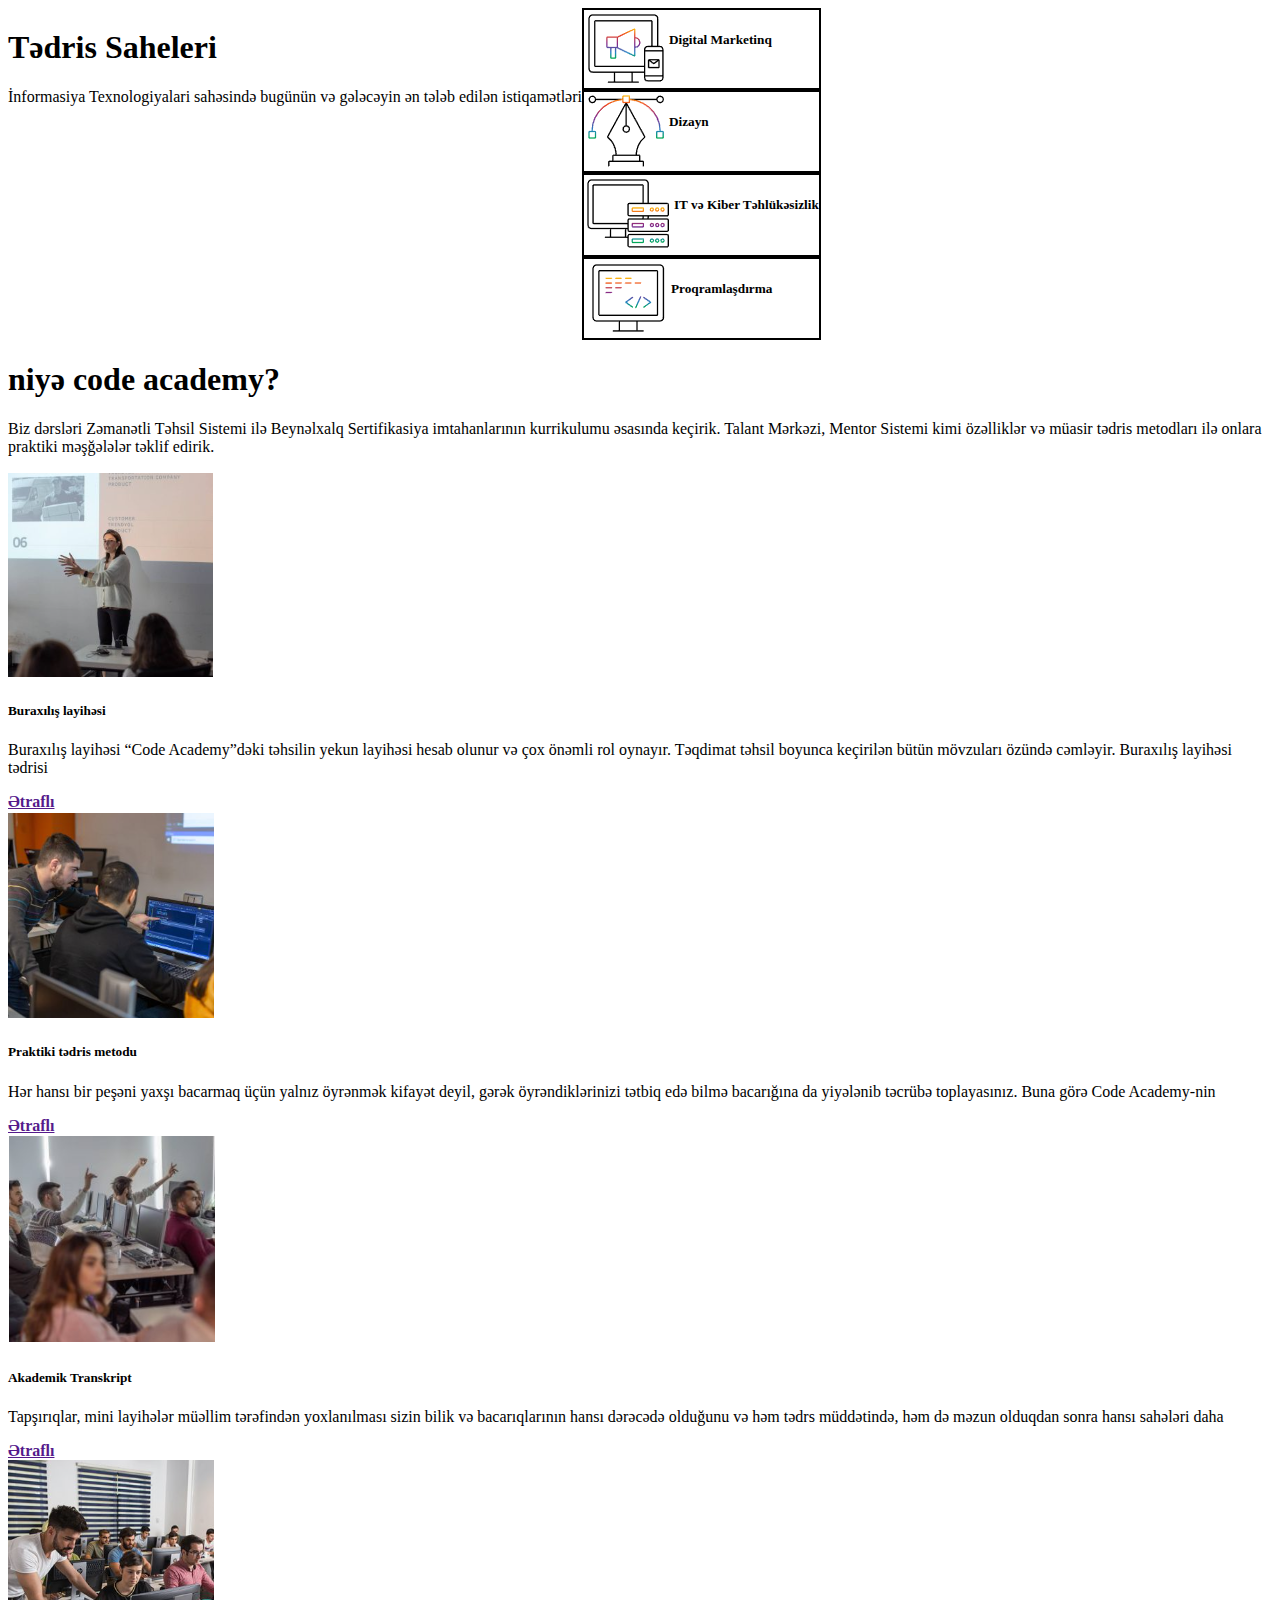
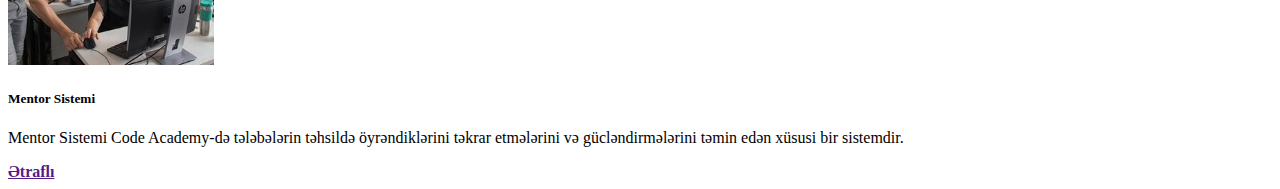
<file: Html Task 22.02.2023/CodeAcademy2sectionTask/index.html>
<!DOCTYPE html>
<html lang="en">
  <head>
    <meta charset="UTF-8" />
    <meta http-equiv="X-UA-Compatible" content="IE=edge" />
    <meta name="viewport" content="width=device-width, initial-scale=1.0" />
    <title>Document</title>
    <link rel="stylesheet" href="./Assets/style.css" />
  </head>
  <body>
    <div class="container">
      <section id="education-fields">
        <div class="education-section">
          <h1><span>Tədris</span> Saheleri</h1>
          <p>
            İnformasiya Texnologiyalari sahəsində bugünün və gələcəyin ən tələb
            edilən istiqamətləri
          </p>
        </div>
        <div class="education-section">
          <div>
            <img class="icon" src="./Assets/Icon/Marketing.png" />
            <h5>Digital Marketinq</h5>
          </div>
          <div>
            <img class="icon" src="./Assets/Icon/Dizayn.png" />
            <h5>Dizayn</h5>
          </div>
          <div>
            <img class="icon" src="./Assets/Icon/Cyber security.png" />
            <h5>IT və Kiber Təhlükəsizlik</h5>
          </div>
          <div>
            <img class="icon" src="./Assets/Icon/Programming.png" />
            <h5>Proqramlaşdırma</h5>
          </div>
        </div>
      </section>
      <section id="whycodeacademy-section">
        <div class="whycodeacademy">
          <h1>niyə code academy?</h1>
          <p>
            Biz dərsləri Zəmanətli Təhsil Sistemi ilə Beynəlxalq Sertifikasiya
            imtahanlarının kurrikulumu əsasında keçirik. Talant Mərkəzi, Mentor
            Sistemi kimi özəlliklər və müasir tədris metodları ilə onlara
            praktiki məşğələlər təklif edirik.
          </p>
        </div>
        <div class="whycodeacademy-parts">
          <div>
            <img src="./Assets/images/Screenshot 2023-02-22 163014.png" />
            <h5>Buraxılış layihəsi</h5>
            <p>
              Buraxılış layihəsi “Code Academy”dəki təhsilin yekun layihəsi
              hesab olunur və çox önəmli rol oynayır. Təqdimat təhsil boyunca
              keçirilən bütün mövzuları özündə cəmləyir. Buraxılış layihəsi
              tədrisi
            </p>
            <a href=""><b>Ətraflı</b></a>
          </div>
          <div>
            <img src="./Assets/images/Screenshot 2023-02-22 163033.png" />
            <h5>Praktiki tədris metodu</h5>
            <p>
              Hər hansı bir peşəni yaxşı bacarmaq üçün yalnız öyrənmək kifayət
              deyil, gərək öyrəndiklərinizi tətbiq edə bilmə bacarığına da
              yiyələnib təcrübə toplayasınız. Buna görə Code Academy-nin
            </p>
            <a href=""><b>Ətraflı</b></a>
          </div>
          <div>
            <img src="./Assets/images/Screenshot 2023-02-22 163044.png" />
            <h5>Akademik Transkript</h5>
            <p>
              Tapşırıqlar, mini layihələr müəllim tərəfindən yoxlanılması sizin
              bilik və bacarıqlarının hansı dərəcədə olduğunu və həm tədrs
              müddətində, həm də məzun olduqdan sonra hansı sahələri daha
            </p>
            <a href=""><b>Ətraflı</b></a>
          </div>
          <div>
            <img src="./Assets/images/Screenshot 2023-02-22 163056.png" />
            <h5>Mentor Sistemi</h5>
            <p>
              Mentor Sistemi Code Academy-də tələbələrin təhsildə öyrəndiklərini
              təkrar etmələrini və gücləndirmələrini təmin edən xüsusi bir
              sistemdir.
            </p>
            <a href=""><b>Ətraflı</b></a>
          </div>
        </div>
      </section>
    </div>
  </body>
</html>
</file>
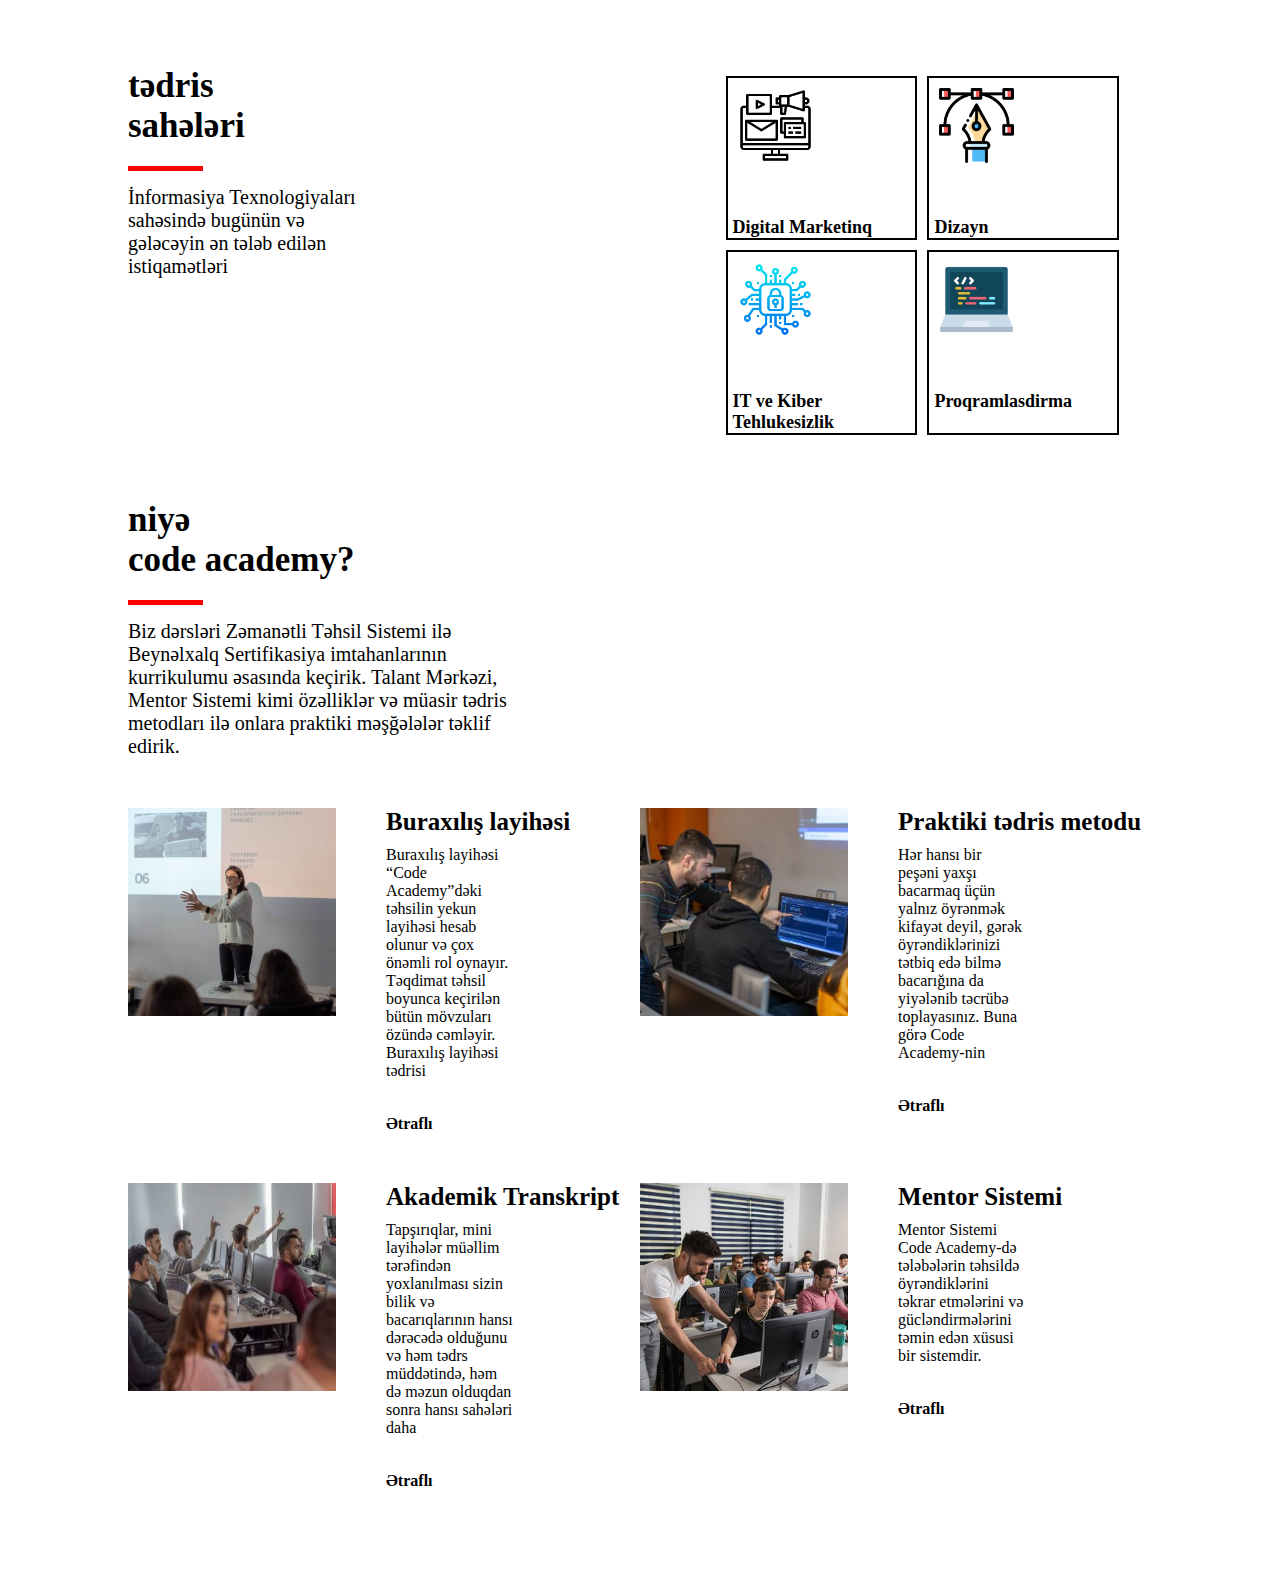
<file: Html Task 22.02.2023/Media,Transition,Animation Task/2sectioncodeeduaz/index.html>
<!DOCTYPE html>
<html lang="en">
  <head>
    <meta charset="UTF-8" />
    <meta http-equiv="X-UA-Compatible" content="IE=edge" />
    <meta name="viewport" content="width=device-width, initial-scale=1.0" />
    <title>Document</title>
    <link rel="stylesheet" href="./Assets/style.css" />
  </head>
  <body>
    <section id="education-profession">
      <div class="container">
        <div class="professions">
          <div class="section-title">
            <h1>
              tədris <br />
              sahələri
            </h1>
            <p>
              İnformasiya Texnologiyaları sahəsində bugünün və gələcəyin ən
              tələb edilən istiqamətləri
            </p>
          </div>
          <div class="section-body-prof">
            <div class="profession-parts">
              <div class="marketing">
                <img src="./Assets/images/Icons/digital-marketing.png" />

                <h5>Digital Marketinq</h5>
              </div>
            </div>
            <div class="profession-parts">
              <div class="desing">
                <img src="./Assets/images/Icons/graphic-design.png" />
                <h5>Dizayn</h5>
              </div>
            </div>
            <div class="profession-parts">
              <div class="security">
                <img src="./Assets/images/Icons/cyber-security.png" />
                <h5>IT ve Kiber Tehlukesizlik</h5>
              </div>
            </div>
            <div class="profession-parts">
              <div class="programming">
                <img src="./Assets/images/Icons/programming.png" />
                <h5>Proqramlasdirma</h5>
              </div>
            </div>
          </div>
        </div>
      </div>
    </section>
    <section id="whycodeacademy">
      <div class="container">
        <div class="row">
          <div class="section-title">
            <h1>
              niyə<br />
              code academy?
            </h1>
            <p>
              Biz dərsləri Zəmanətli Təhsil Sistemi ilə Beynəlxalq Sertifikasiya
              imtahanlarının kurrikulumu əsasında keçirik. Talant Mərkəzi,
              Mentor Sistemi kimi özəlliklər və müasir tədris metodları ilə
              onlara praktiki məşğələlər təklif edirik.
            </p>
          </div>
        </div>
        <div class="row">
          <div class="section-body">
            <div class="body-parts">
              <div class="part">
                <div>
                  <img src="./Assets/images/layihe-teqdimatlari-300x300.jpg" />
                </div>
                <div class="part-text">
                  <h5>Buraxılış layihəsi</h5>
                  <p>
                    Buraxılış layihəsi “Code Academy”dəki təhsilin yekun
                    layihəsi hesab olunur və çox önəmli rol oynayır. Təqdimat
                    təhsil boyunca keçirilən bütün mövzuları özündə cəmləyir.
                    Buraxılış layihəsi tədrisi
                  </p>
                  <a href="">Ətraflı</a>
                </div>
              </div>
              <div class="part">
                <div>
                  <img
                    src="./Assets/images/praktiki-tedris-metodu-300x300.jpg"
                  />
                </div>
                <div class="part-text">
                  <h5>Praktiki tədris metodu</h5>
                  <p>
                    Hər hansı bir peşəni yaxşı bacarmaq üçün yalnız öyrənmək
                    kifayət deyil, gərək öyrəndiklərinizi tətbiq edə bilmə
                    bacarığına da yiyələnib təcrübə toplayasınız. Buna görə Code
                    Academy-nin
                  </p>
                  <a href="">Ətraflı</a>
                </div>
              </div>
              <div class="part">
                <div>
                  <img src="./Assets/images/akademik-transkript-300x238.jpeg" />
                </div>
                <div class="part-text">
                  <h5>Akademik Transkript</h5>
                  <p>
                    Tapşırıqlar, mini layihələr müəllim tərəfindən yoxlanılması
                    sizin bilik və bacarıqlarının hansı dərəcədə olduğunu və həm
                    tədrs müddətində, həm də məzun olduqdan sonra hansı sahələri
                    daha
                  </p>
                  <a href="">Ətraflı</a>
                </div>
              </div>
              <div class="part">
                <div>
                  <img src="./Assets/images/mentor-sistemi-300x300.jpeg" />
                </div>
                <div class="part-text">
                  <h5>Mentor Sistemi</h5>
                  <p>
                    Mentor Sistemi Code Academy-də tələbələrin təhsildə
                    öyrəndiklərini təkrar etmələrini və gücləndirmələrini təmin
                    edən xüsusi bir sistemdir.
                  </p>
                  <a href="">Ətraflı</a>
                </div>
              </div>
            </div>
          </div>
        </div>
      </div>
    </section>
  </body>
</html>
</file>
<file: Html Task 22.02.2023/CodeAcademy2sectionTask/Assets/style.css>
#education-fields {
    display: flex;

 
   



}

.education-section div {
    display: flex;
    border-style: solid;
   border-width: 2px;
   border-color: black;
}
.education-section b {
    font-size: 30px;
}
</file>
<file: Html Task 22.02.2023/Media,Transition,Animation Task/2sectioncodeeduaz/Assets/style.css>
* {
  margin: 0;
  padding: 0;
  box-sizing: border-box;
}

.container {
  width: 80%;
  margin: auto;
}
.container .section-title p {
  width: 40%;
  margin-top: 40px;
}
.container .section-title h1 {
  font-size: 35px;
}
.row {
  margin-bottom: 50px;
}

.part {
  display: flex;
  width: 50%;
  margin-bottom: 50px;
}

.body-parts {
  display: flex;
  flex-wrap: wrap;
}
.part-text p {
  width: 50%;
  margin-top: 10px;
  margin-bottom: 35px;
}
.part-text {
  margin-left: 50px;
}

.part-text h5 {
  font-size: 25px;
}

.part img {
  width: 208.06px;
  height: 208.06px;
}
.part-text a {
  text-decoration: none;
  font-weight: 600;
  color: black;
}
.section-title h1::after {
  content: "";
  background-color: red;
  position: absolute;
  width: 75px;
  height: 5px;
  top: 100px;
  left: 0;
}
.section-title {
  position: relative;
  
}



@media only screen and (max-width: 992px) {
  .part {
    width: 100%;
  }
}

.section-title p {
  font-size: 20px;
}

#education-profession{
  display: flex;

}


.professions{
  display: flex;
}

.professions img{
  height: 75px;
  width: 75px;
}
.section-body {
  display: flex;
}

.profession-parts {
  width: 45%;
}
.section-body-prof{
  width: 50%;
  display: flex;
  flex-wrap: wrap;
  

}



.profession-parts{
  margin-top: 10px;
  margin-right: 10px;
  
  border-style: solid;
  border-width: 2px;

  
}
#education-profession{
  height: 500px;
}
.profession-parts h5{
  font-size: large;
  margin-top: 50px;
  margin-left: 5px;
}
.profession-parts img{
  margin-top: 10px;
  margin-left: 10px;
}
.marketing:hover{
  background-color: blueviolet;

  transform: scale(1.2);



}
.desing:hover{
  background-color: yellow;
  transform: scale(1.2);
}
.security:hover{
  background-color: green;
  transform: scale(1.2);

}
.programming:hover{
  background-color: cyan;
  transform: scale(1.2);
}
.profession-parts:hover h5{
  color: white;
  


}
</file>
